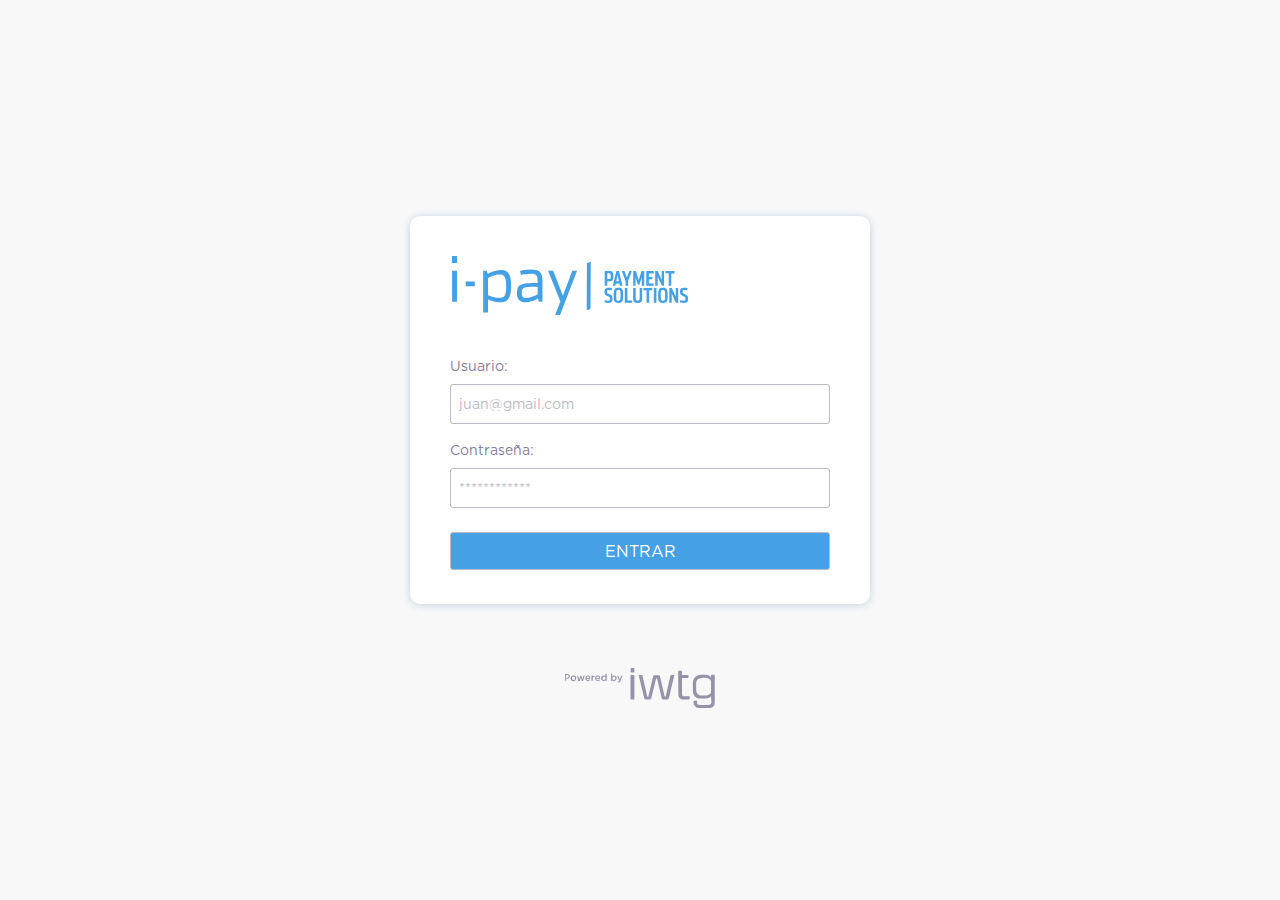
<file: ipay/index.html>
<!DOCTYPE html>
<html lang="es">
<head>
	<link href="imgs/favicon.png" rel="shortcut icon" type="image/x-icon" />
	<title>i-pay | Payment Solutions</title>
	<meta http-equiv="Content-Type" content="text/html, charset=utf-8">
	<meta name="viewport" content="width=device-width, initial-scale=1.0, maximum-scale=1.0, user-scalable=no" />
	<meta content="i-pay | Payment Solutions" name="title">
	<meta content="i-pay | Payment Solutions" name="description">
	<meta name="Generator" content="Coda 2.6.6">
	<meta name="Language" content="es">
	<meta name="Distribution" content="Global">
	<meta name="Robots" content="All">
	<link href="css/style.css" rel="stylesheet" type="text/css" />
	<link href="css/jquery-ui.css" rel="stylesheet" type="text/css" />
	<link href="css/select2.css" rel="stylesheet" type="text/css" />
</head>

<body class="page-index">
	
<div class="master-wrapper">

	<!-- main -->
	<main>
		<img src="imgs/logo.svg" width="240px" height="60px" class="logo">
		<form action="#" method="post">
			<ul class="long">
				<li>
					<label>Usuario:</label>
					<input type="text" name="login-user" id="login-user" placeholder="juan@gmail.com">
				</li>
				<li>
					<label>Contraseña:</label>
					<input type="password" name="login-password" id="login-password" placeholder="************">
				</li>
			</ul>
			<input type="button" value="ENTRAR" class="btn blue right" id="login">
		</form>
		<a href="http://www.iwtg.com"><img src="imgs/iwtg_powered.svg" height="40px" width="154px" class="iwtg-powered"></a>
	</main>
	<form action="servicios/monitor-transacciones.html" method="post" id="tokenForm">
	</form>
	
</div>

</body>

<script src="js/jquery-1.9.1.min.js" type="text/javascript"></script>
<script src="js/jquery-ui.min.js" type="text/javascript"></script>
<script src="js/select2.full.min.js" type="text/javascript"></script>
<script src="js/main.js" type="text/javascript"></script>
<script src="js/login.js" type="text/javascript"></script>
<script src="js/notify.min.js" type="text/javascript"></script>

</html>
</file>
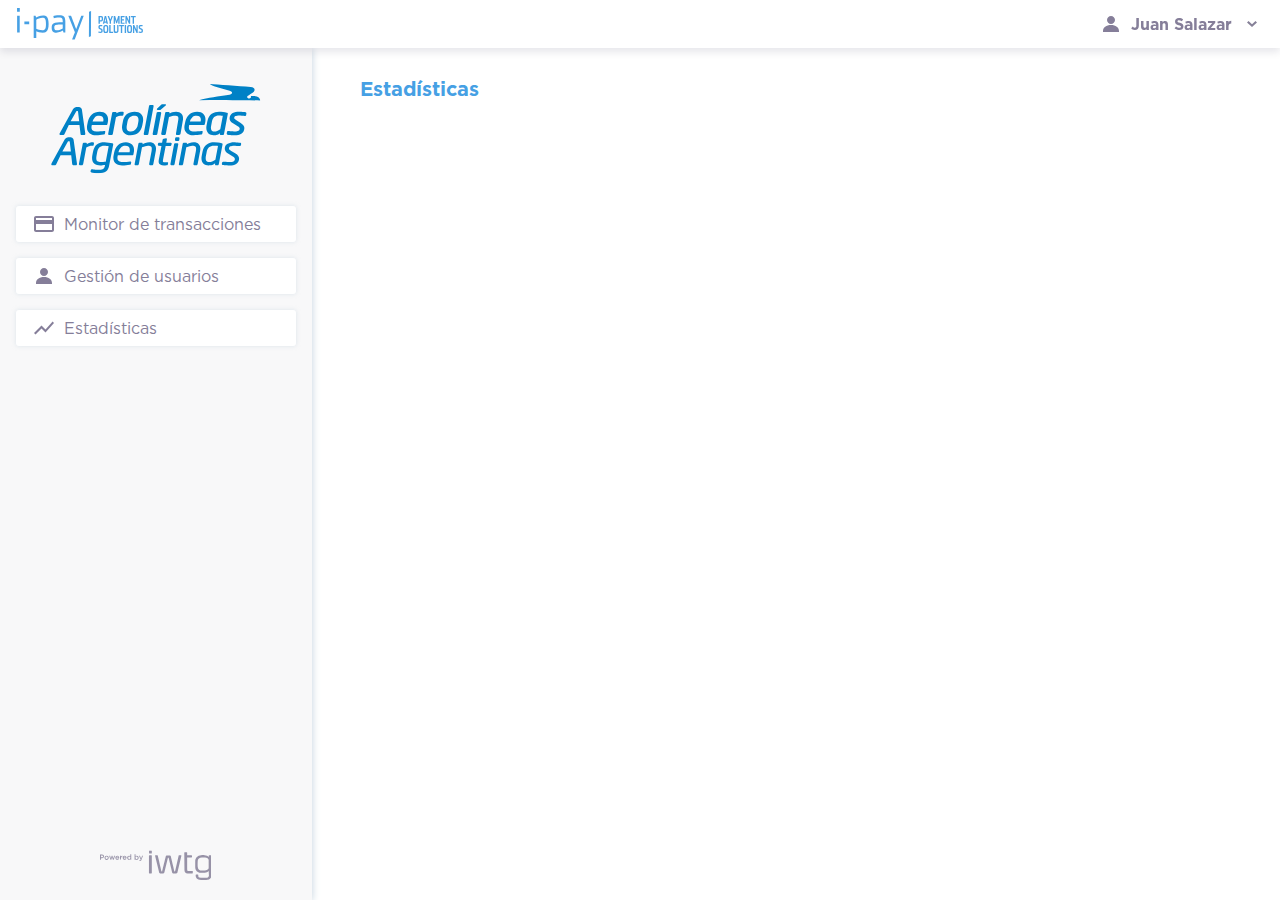
<file: ipay/servicios/estadisticas.html>
<!DOCTYPE html>
<html lang="es">
<head>
	<link href="../imgs/favicon.png" rel="shortcut icon" type="image/x-icon" />
	<title>i-pay | Payment Solutions</title>
	<meta http-equiv="Content-Type" content="text/html, charset=utf-8">
	<meta name="viewport" content="width=device-width, initial-scale=1.0, maximum-scale=1.0, user-scalable=no" />
	<meta content="i-pay | Payment Solutions" name="title">
	<meta content="i-pay | Payment Solutions" name="description">
	<meta name="Generator" content="Coda 2.6.6">
	<meta name="Language" content="es">
	<meta name="Distribution" content="Global">
	<meta name="Robots" content="All">
	<link href="../css/style.css" rel="stylesheet" type="text/css" />
	<link href="../css/jquery-ui.css" rel="stylesheet" type="text/css" />
	<link href="../css/select2.css" rel="stylesheet" type="text/css" />
</head>

<body class="page-graphs">
	
<!-- modals -->
	<div class="overlay"></div>
	<!-- user-password -->
	<div class="modal" id="user-password">
		<div class="btn-close icon close small"></div>
		<div class="content">
			<header>
				<h3 class="fs-s fw-bold">Cambio de contraseña</h3>
			</header>
			<form method="post">
				<ul class="long">
					<li>
						<label>Contraseña actual</label>
						<input type="password" name="password-old" id="password-old" placeholder="************">
					</li>
					<li>
						<label>Nueva contraseña</label>
						<input type="password" name="password-new" id="password-new" placeholder="************">
					</li>
					<li>
						<label>Repetir nueva contraseña</label>
						<input type="password" name="repassword-new" id="repassword-new" placeholder="************">
					</li>
				</ul>
				<footer>				
					<input type="submit" class="btn blue right" value="ACEPTAR">
					<a class="btn-close right btn ghost blue">CANCELAR</a>
				</footer>			
			</form>
		</div>
	</div>
	
<div class="master-wrapper">
	<div class="notification-master">
		<span class="icon status ok"></span>
		<span class="icon close white small"></span>	
		<p>Su contraseña ha sido cambiada con éxito</p>
	</div>
	
	<!-- header.master -->
	<header class="master">
		<img src="../imgs/logo.svg" width="128px" height="32px" class="logo left">
		<div class="user right">
			<div class="icon-wrapper">
				<span class="icon user"></span>
				<p class="fw-bold">Juan Salazar</p>
				<span class="icon bullet-down"></span>
			</div>
			<ul class="dropdown">
				<li class="icon-wrapper btn-modal" data-modal="user-password"><span class="icon edit"></span>Cambiar contraseña</li>
				<li class="icon-wrapper"><a href="../index.html"><span class="icon logout"></span>Cerrar sesión</a></li>
			</ul>
		</div>
	</header>
	
	<!-- nav.master -->
	<nav class="master">
		<img src="../imgs/aa_logo.svg" width="212px" height="90px" class="aa-logo">
		<ul>
			<li><a href="monitor-transacciones.html" class="icon-wrapper"><span class="icon c-card"></span>Monitor de transacciones</a></li>
			<li><a href="usuarios.html" class="icon-wrapper"><span class="icon user"></span>Gestión de usuarios</a></li>
			<li><a href="estadisticas.html" class="icon-wrapper"><span class="icon graph"></span>Estadísticas</a></li>
		</ul>
		<a href="http://www.iwtg.com"><img src="../imgs/iwtg_powered.svg" height="30px" width="112px" class="iwtg-powered"></a>
	</nav>

	<!-- main -->
	<main>
		<h1 class="fw-bold fs-l blue">Estadísticas</h1>
		<section>
		<iframe scrolling="no" src="http://64.38.7.218:8080/monitorLiveStats" width="1200" height="1000" frameborder="no"></iframe>
		</section>
	</main>
	
	 
</div>

</body>

<script src="../js/jquery-1.9.1.min.js" type="text/javascript"></script>
<script src="../js/jquery-ui.min.js" type="text/javascript"></script>
<script src="../js/select2.full.min.js" type="text/javascript"></script>
<script src="../js/main.js" type="text/javascript"></script>

</html>
</file>
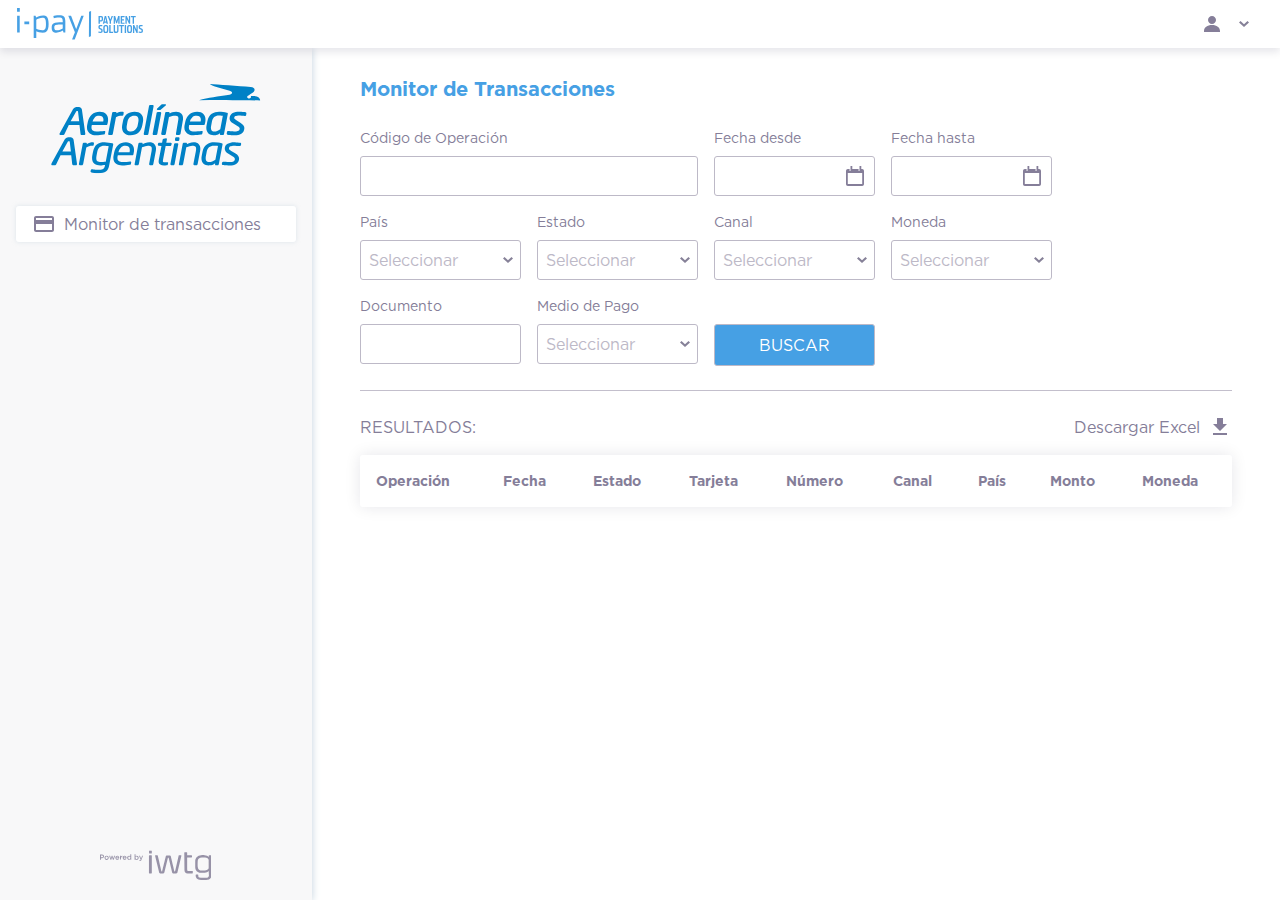
<file: ipay/servicios/monitor-transacciones.html>
<!DOCTYPE html>
<html lang="es">
<head>
	<link href="../imgs/favicon.png" rel="shortcut icon" type="image/x-icon" />
	<title>i-pay | Payment Solutions </title>
	<meta http-equiv="Content-Type" content="text/html, charset=utf-8">
	<meta name="viewport" content="width=device-width, initial-scale=1.0, maximum-scale=1.0, user-scalable=no" />
	<meta content="i-pay | Payment Solutions" name="title">
	<meta content="i-pay | Payment Solutions" name="description">
	<meta name="Generator" content="Coda 2.6.6">
	<meta name="Language" content="es">
	<meta name="Distribution" content="Global">
	<meta name="Robots" content="All">
	<link href="../css/style.css" rel="stylesheet" type="text/css" />
	<link href="../css/jquery-ui.css" rel="stylesheet" type="text/css" />
	<link href="../css/select2.css" rel="stylesheet" type="text/css" />
</head>

<body class="page-transactions">
	
<!-- modals -->
	<div class="overlay"></div>
	<!-- user-password -->
	<div class="modal" id="user-password">
		<div class="btn-close icon close small"></div>
		<div class="content">
			<header>
				<h3 class="fs-s fw-bold">Cambio de contraseña</h3>
			</header>
			<form method="post" action="#">
				<ul class="long">
					<li>
						<label>Contraseña actual</label>
						<input type="password" name="password-old" id="password-old" placeholder="************">
					</li>
					<li>
						<label>Nueva contraseña</label>
						<input type="password" name="password-new" id="password-new" placeholder="************">
					</li>
					<li>
						<label>Repetir nueva contraseña</label>
						<input type="password" name="repassword-new" id="repassword-new" placeholder="************">
					</li>
				</ul>
				<footer>				
					<a class="btn blue right" id="change-password">ACEPTAR</a>
					<a class="btn-close right btn ghost blue">CANCELAR</a>
				</footer>					
			</form>
		</div>
	</div>
	
	<!-- transfer-info -->
	<div class="modal big" id="transfer-info">
		<div class="btn-close icon close small"></div>
		<div class="content">
			<header>
				<h3 class="fs-s">CÓDIGO DE OPERACIÓN: <span class="fw-bold codigo transaction"></span></h3>
			</header>
			<div class="table fs-xs">
				<ul class="audit panel">

				</ul>
			</div>
		</div>
	</div>
	
<div class="master-wrapper">

	<!-- header.master -->
	<header class="master">
		<img src="../imgs/logo.svg" width="128px" height="32px" class="logo left">
		<div class="user right">
			<div class="icon-wrapper">
				<span class="icon user"></span>
				<p class="fw-bold" id="user-info"></p>
				<span class="icon bullet-down"></span>
			</div>
			<ul class="dropdown">
				<li class="icon-wrapper btn-modal" data-modal="user-password"><span class="icon edit"></span>Cambiar contraseña</li>
				<li class="icon-wrapper"><a href="../index.html"><span class="icon logout"></span>Cerrar sesión</a></li>
			</ul>
		</div>
	</header>
	
	<!-- nav.master -->
	<nav class="master">
		<img src="../imgs/aa_logo.svg" width="212px" height="90px" class="aa-logo">
		<ul id="main-menu">
			<li><a href="monitor-transacciones.html" class="icon-wrapper"><span class="icon c-card"></span>Monitor de transacciones</a></li>	
		</ul>
		<a href="http://www.iwtg.com"><img src="../imgs/iwtg_powered.svg" height="30px" width="112px" class="iwtg-powered"></a>
	</nav>

	<!-- main -->
	<main>
		<h1 class="fw-bold fs-l blue">Monitor de Transacciones</h1>
		<section>
			<form method="post">
				<ul>
					<li>
						<label>Código de Operación</label>
						<input type="text" name="code-op" id="code-op" >
					</li>
					<li class="dual">
						<ul>
							<li class="datepicker">
								<label>Fecha desde</label>
								<input type="text" name="date-from" id="date-from">
								<span class="icon calendar"></span>
							</li>
							<li class="datepicker">
								<label>Fecha hasta</label>
								<input type="text" name="date-to" id="date-to">
								<span class="icon calendar"></span>
							</li>
						</ul>
					</li>
					<li class="dual">
						<ul>
							<li>
								<label>País</label>
								<select name="country" id="country" data-placeholder="Seleccionar">
									<!-- js load -->
									<option value="">Seleccionar</option>
								</select>
							</li>
							<li>
								<label>Estado</label>
								<select name="state" id="state" data-placeholder="Seleccionar">
									<!-- js load -->
									<option value="">Seleccionar</option>
									<option value="Autorizado">Autorizado</option>
									<option value="Denegado">Denegado</option>
									<option value="Cancelado">Cancelado</option>
									<option value="Devuelto">Devuelto</option>

								</select>
							</li>
						</ul>
					</li>
					<li class="dual">
						<ul>
							<li>
								<label>Canal</label>
								<select name="channel" id="channel" data-placeholder="Seleccionar">
									<!-- js load -->
									<option value="">Seleccionar</option>
								</select>
							</li>
							<li>
								<label>Moneda</label>
								<select name="currency" id="currency" data-placeholder="Seleccionar">
									<!-- js load -->
									<option value="">Seleccionar</option>
									<option value="840">Dolares</option>
									<option value="000">Euros</option>
									<option value="001">Peso Argentino</option>
								</select>
							</li>
						</ul>
					</li>
					<li class="dual">
						<ul>
							<li>
								<label>Documento</label>
								<input type="text" name="document" id="document">
							</li>
							<li>
								<label>Medio de Pago</label>
								<select name="medioPago" id="medioPago" data-placeholder="Seleccionar">
									<!-- js load -->
									<option value="">Seleccionar</option>
								</select>
							</li>
						</ul>
					</li>
					<li class="dual">
						<ul>
							<li>
								<input type="button" id="search" class="btn blue" value="BUSCAR">
							</li>
						</ul>
					</li>
				</ul>
			</form>
		</section>
		<section>
			<header class="slave">
				<h2 class="left">RESULTADOS: <span class="fw-bold trans"></span></h2>
				<a href="http://local-monitor-arsa.iwtg.com/consulta.xls"class="right btn text">Descargar Excel<span class="icon download right"></a>
			</header>
			<div class="table fs-s">
				<ul>
					<li class="header fw-bold">
						<h4>Operación</h4>
						<h4>Fecha</h4>
						<h4>Estado</h4>
						<h4>Tarjeta</h4>
						<h4>Número</h4>
						<h4>Canal</h4>
						<h4>País</h4>
						<h4>Monto</h4>
						<h4>Moneda</h4>
					</li>
				</ul>
			</div>
		</section>
	</main>
	
</div>

</body>

<script src="../js/jquery-1.9.1.min.js" type="text/javascript"></script>
<script src="../js/jquery-ui.min.js" type="text/javascript"></script>
<script src="../js/select2.full.min.js" type="text/javascript"></script>
<script src="../js/main.js" type="text/javascript"></script>
<script src="../js/users-functions.js" type="text/javascript"></script>
<script src="../js/notify.min.js" type="text/javascript"></script>
<script src="../js/system-functions.js" type="text/javascript"></script>
<script src="../js/search.js" type="text/javascript"></script>
<script src="../js/monitor-load.js" type="text/javascript"></script>
</html>
</file>
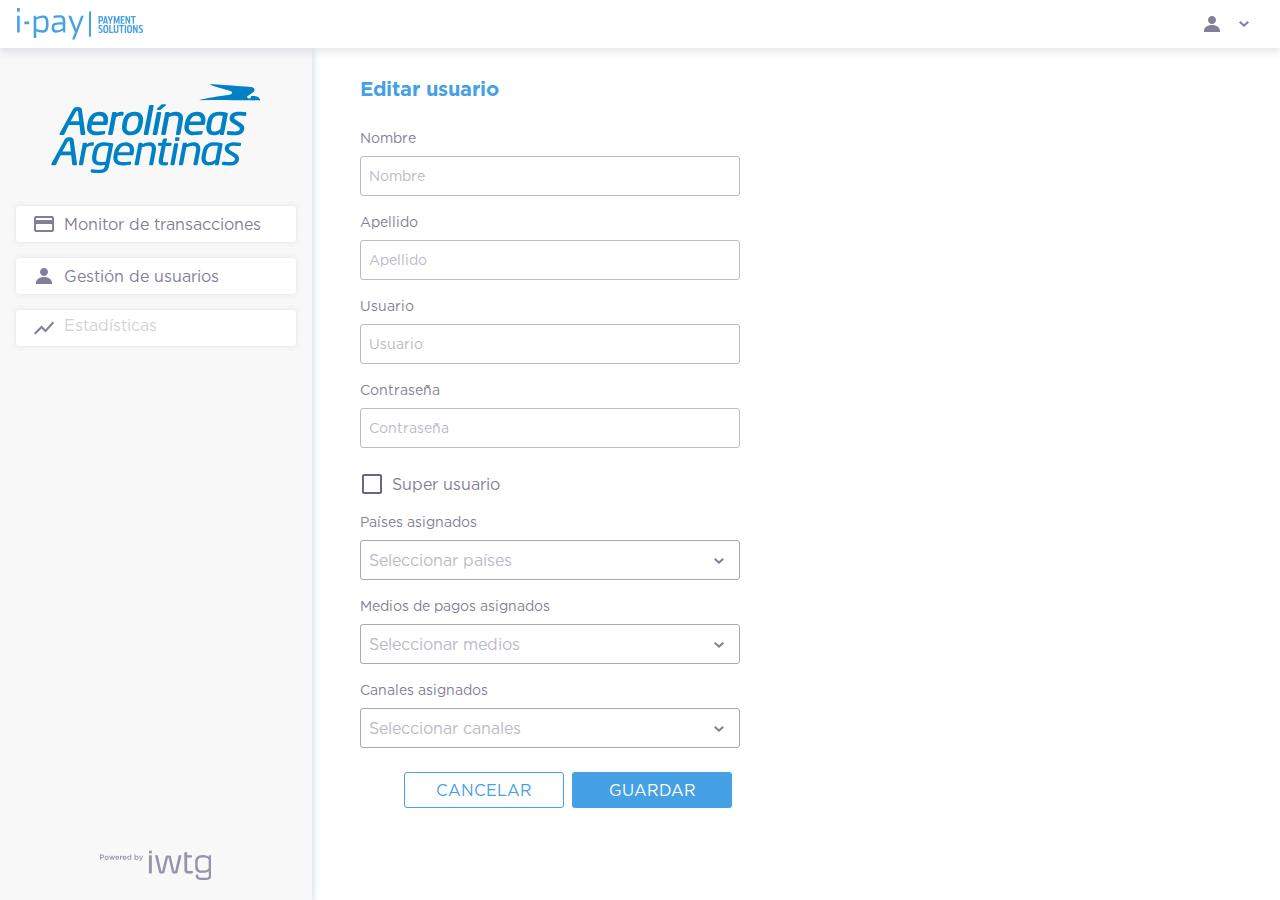
<file: ipay/servicios/usuarios-editar.html>
<!DOCTYPE html>
<html lang="es">
<head>
	<link href="../imgs/favicon.png" rel="shortcut icon" type="image/x-icon" />
	<title>i-pay | Payment Solutions</title>
	<meta http-equiv="Content-Type" content="text/html, charset=utf-8">
	<meta name="viewport" content="width=device-width, initial-scale=1.0, maximum-scale=1.0, user-scalable=no" />
	<meta content="i-pay | Payment Solutions" name="title">
	<meta content="i-pay | Payment Solutions" name="description">
	<meta name="Generator" content="Coda 2.6.6">
	<meta name="Language" content="es">
	<meta name="Distribution" content="Global">
	<meta name="Robots" content="All">
	<link href="../css/style.css" rel="stylesheet" type="text/css" />
	<link href="../css/jquery-ui.css" rel="stylesheet" type="text/css" />
	<link href="../css/select2.css" rel="stylesheet" type="text/css" />
</head>

<body class="page-user edit">
	
<!-- modals -->
	<div class="overlay"></div>
	<!-- user-password -->
	<div class="modal" id="user-password">
		<div class="btn-close icon close small"></div>
		<div class="content">
			<header>
				<h3 class="fs-s fw-bold">Cambio de contraseña</h3>
			</header>
			<form method="post">
				<ul class="long">
					<li>
						<label>Contraseña actual</label>
						<input type="password" name="password-old" id="password-old" placeholder="************">
					</li>
					<li>
						<label>Nueva contraseña</label>
						<input type="password" name="password-new" id="password-new" placeholder="************">
					</li>
					<li>
						<label>Repetir nueva contraseña</label>
						<input type="password" name="repassword-new" id="repassword-new" placeholder="************">
					</li>
				</ul>
				<footer>				
					<a class="btn blue right" id="change-password">ACEPTAR</a>
					<a class="btn-close right btn ghost blue">CANCELAR</a>
				</footer>		
			</form>
		</div>
	</div>
	
	<!-- changes-discard -->
	<div class="modal" id="changes-discard">
		<div class="btn-close icon close small"></div>
		<div class="content">
			<header>
				<h3 class="fs-s fw-bold">Descartar cambios</h3>
			</header>
			<p>Está a punto de abandonar esta página, ¿desea descartar los cambios efectuados?</p>
			<footer>			
				<a href="usuarios.html" class="btn blue right">DESCARTAR</a>
				<a class="btn-close right btn ghost blue">VOLVER</a>
			</footer>
		</div>
	</div>
	
<div class="master-wrapper">
	<!-- header.master -->
	<header class="master">
		<img src="../imgs/logo.svg" width="128px" height="32px" class="logo left">
		<div class="user right">
			<div class="icon-wrapper">
				<span class="icon user"></span>
				<p class="fw-bold" id="user-info"></p>
				<span class="icon bullet-down"></span>
			</div>
			<ul class="dropdown">
				<li class="icon-wrapper btn-modal" data-modal="user-password"><span class="icon edit"></span>Cambiar contraseña</li>
				<li class="icon-wrapper"><a href="../index.html"><span class="icon logout"></span>Cerrar sesión</a></li>
			</ul>
		</div>
	</header>
	
	<!-- nav.master -->
	<nav class="master">
		<img src="../imgs/aa_logo.svg" width="212px" height="90px" class="aa-logo">
		<ul>
			<li><a href="monitor-transacciones.html" class="icon-wrapper"><span class="icon c-card"></span>Monitor de transacciones</a></li>
			<li><a href="usuarios.html" class="icon-wrapper"><span class="icon user"></span>Gestión de usuarios</a></li>
			<li><a href="#" data-toggle="tooltip" title="No disponible, contacte a IWTG"><span class="icon graph"></span><span style="color:#D5D1D1">Estadísticas</span></a></li>
		</ul>
		<a href="http://www.iwtg.com"><img src="../imgs/iwtg_powered.svg" height="30px" width="112px" class="iwtg-powered"></a>
	</nav>

	<!-- main -->
	<main>
		<h1 class="fw-bold fs-l blue">Editar usuario</h1>
		<section>
			<form id="user-form">
				<input type="hidden" value="ok" id="edit-user-page">
				<ul class="long">
					<li>
						<label>Nombre</label>
						<input type="text" name="user-name" id="user-name" placeholder="Nombre">
					</li>
					<li>
						<label>Apellido</label>
						<input type="text" name="user-lastname" id="user-lastname" placeholder="Apellido">
					</li>
					<li>
						<label>Usuario</label>
						<input type="text" name="user-username" id="user-username" placeholder="Usuario">
					</li>
					<li>
						<label>Contraseña</label>
						<input type="password" name="user-password-e" id="user-password-e" placeholder="Contraseña">
					</li>
					<li class="checkbox-wrapper">
						<input type="checkbox" name="user-super" id="user-super">
						<label for="user-super"></label>
						<p>Super usuario</p>
					</li>
					<li id="user-countries-li">
						<label>Países asignados</label>
						<select name="user-countries" id="user-countries" data-placeholder="Seleccionar países" multiple="multiple">
							<!-- js load -->
							<option value="">Seleccionar</option>
						</select>
					</li>
					<li id="user-payments-li">
						<label>Medios de pagos asignados</label>
						<select name="user-payments" id="user-payments" data-placeholder="Seleccionar medios" multiple="multiple">
							<!-- js load -->
							<option value="">Seleccionar</option>
						</select>
					</li>
					<li id="user-channels-li">
						<label>Canales asignados</label>
						<select name="user-channels" id="user-channels" data-placeholder="Seleccionar canales" multiple="multiple">
							<!-- js load -->
							<option value="">Seleccionar</option>
						</select>
					</li>					
					<li>						
						<a class="btn blue right cancel" id="edit-user-form">GUARDAR</a>
						<a class="btn ghost blue right cancel btn-modal" data-modal="changes-discard">CANCELAR</a>
					</li>
				</ul>
			</form>
		</section>
	</main>
	
</div>

</body>

<script src="../js/jquery-1.9.1.min.js" type="text/javascript"></script>
<script src="../js/jquery-ui.min.js" type="text/javascript"></script>
<script src="../js/select2.full.min.js" type="text/javascript"></script>
<script src="../js/main.js" type="text/javascript"></script>
<script src="../js/users-functions.js" type="text/javascript"></script>
<script src="../js/notify.min.js" type="text/javascript"></script>
<script src="../js/edit-user-load.js" type="text/javascript"></script>
<script src="../js/system-functions.js" type="text/javascript"></script>

</html>
</file>
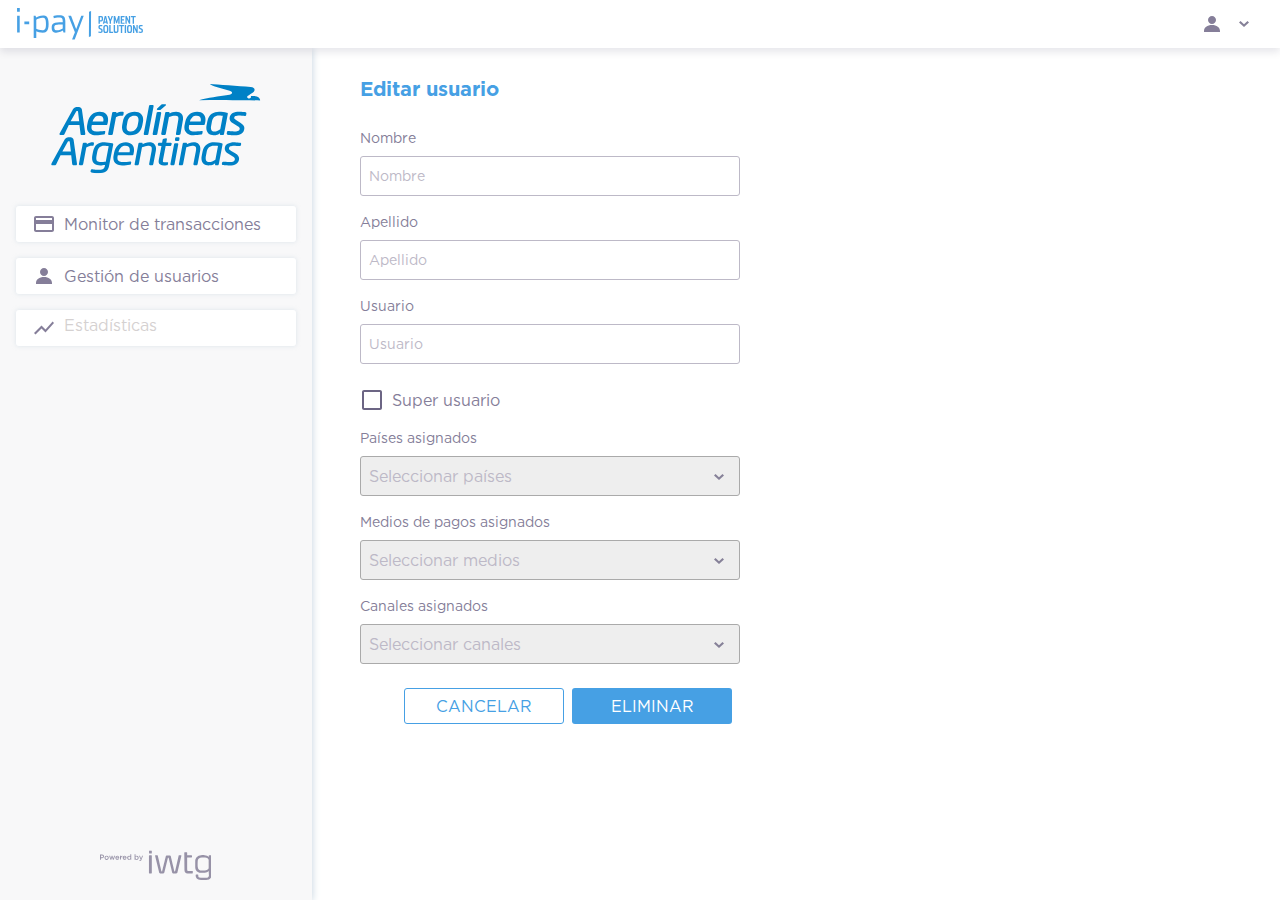
<file: ipay/servicios/usuarios-eliminar.html>
<!DOCTYPE html>
<html lang="es">
<head>
	<link href="../imgs/favicon.png" rel="shortcut icon" type="image/x-icon" />
	<title>i-pay | Payment Solutions</title>
	<meta http-equiv="Content-Type" content="text/html, charset=utf-8">
	<meta name="viewport" content="width=device-width, initial-scale=1.0, maximum-scale=1.0, user-scalable=no" />
	<meta content="i-pay | Payment Solutions" name="title">
	<meta content="i-pay | Payment Solutions" name="description">
	<meta name="Generator" content="Coda 2.6.6">
	<meta name="Language" content="es">
	<meta name="Distribution" content="Global">
	<meta name="Robots" content="All">
	<link href="../css/style.css" rel="stylesheet" type="text/css" />
	<link href="../css/jquery-ui.css" rel="stylesheet" type="text/css" />
	<link href="../css/select2.css" rel="stylesheet" type="text/css" />
</head>

<body class="page-user edit">
	
<!-- modals -->
	<div class="overlay"></div>
	<!-- user-password -->
	<div class="modal" id="user-password">
		<div class="btn-close icon close small"></div>
		<div class="content">
			<header>
				<h3 class="fs-s fw-bold">Cambio de contraseña</h3>
			</header>
			<form method="post">
				<ul class="long">
					<li>
						<label>Contraseña actual</label>
						<input type="password" name="password-old" id="password-old" placeholder="************">
					</li>
					<li>
						<label>Nueva contraseña</label>
						<input type="password" name="password-new" id="password-new" placeholder="************">
					</li>
					<li>
						<label>Repetir nueva contraseña</label>
						<input type="password" name="repassword-new" id="repassword-new" placeholder="************">
					</li>
				</ul>
				<footer>				
					<a class="btn blue right" id="change-password">ACEPTAR</a>
					<a class="btn-close right btn ghost blue">CANCELAR</a>
				</footer>		
			</form>
		</div>
	</div>
	
	<!-- changes-discard -->
	<div class="modal" id="changes-discard">
		<div class="btn-close icon close small"></div>
		<div class="content">
			<header>
				<h3 class="fs-s fw-bold">Descartar cambios</h3>
			</header>
			<p>Está a punto de abandonar esta página, ¿desea descartar los cambios efectuados?</p>
			<footer>			
				<a href="usuarios.html" class="btn blue right">DESCARTAR</a>
				<a class="btn-close right btn ghost blue">VOLVER</a>
			</footer>
		</div>
	</div>
	
<div class="master-wrapper">
	<!-- header.master -->
	<header class="master">
		<img src="../imgs/logo.svg" width="128px" height="32px" class="logo left">
		<div class="user right">
			<div class="icon-wrapper">
				<span class="icon user"></span>
				<p class="fw-bold" id="user-info"></p>
				<span class="icon bullet-down"></span>
			</div>
			<ul class="dropdown">
				<li class="icon-wrapper btn-modal" data-modal="user-password"><span class="icon edit"></span>Cambiar contraseña</li>
				<li class="icon-wrapper"><a href="../index.html"><span class="icon logout"></span>Cerrar sesión</a></li>
			</ul>
		</div>
	</header>
	
	<!-- nav.master -->
	<nav class="master">
		<img src="../imgs/aa_logo.svg" width="212px" height="90px" class="aa-logo">
		<ul>
			<li><a href="monitor-transacciones.html" class="icon-wrapper"><span class="icon c-card"></span>Monitor de transacciones</a></li>
			<li><a href="usuarios.html" class="icon-wrapper"><span class="icon user"></span>Gestión de usuarios</a></li>
			<li><a href="#" data-toggle="tooltip" title="No disponible, contacte a IWTG"><span class="icon graph"></span><span style="color:#D5D1D1">Estadísticas</span></a></li>
		</ul>
		<a href="http://www.iwtg.com"><img src="../imgs/iwtg_powered.svg" height="30px" width="112px" class="iwtg-powered"></a>
	</nav>

	<!-- main -->
	<main>
		<h1 class="fw-bold fs-l blue">Editar usuario</h1>
		<section>
			<form id="user-form">
				<ul class="long">
					<li>
						<label>Nombre</label>
						<input type="text" readonly="readonly" name="user-name" id="user-name" placeholder="Nombre">
					</li>
					<li>
						<label>Apellido</label>
						<input type="text" readonly="readonly" name="user-lastname" id="user-lastname" placeholder="Apellido">
					</li>
					<li>
						<label>Usuario</label>
						<input type="text" readonly="readonly" name="user-username" id="user-username" placeholder="Usuario">
					</li>
					<li class="checkbox-wrapper">
						<input type="checkbox" disabled="true" name="user-super" id="user-super">
						<label for="user-super"></label>
						<p>Super usuario</p>
					</li>
					<li id="user-countries-li">
						<label>Países asignados</label>
						<select disabled="true" name="user-countries" id="user-countries" data-placeholder="Seleccionar países" multiple="multiple">
							<!-- js load -->
							<option value="">Seleccionar</option>
						</select>
					</li>
					<li id="user-payments-li">
						<label>Medios de pagos asignados</label>
						<select disabled="true" name="user-payments" id="user-payments" data-placeholder="Seleccionar medios" multiple="multiple">
							<!-- js load -->
							<option value="">Seleccionar</option>
						</select>
					</li>
					<li id="user-channels-li">
						<label>Canales asignados</label>
						<select disabled="true" name="user-channels" id="user-channels" data-placeholder="Seleccionar canales" multiple="multiple">
							<!-- js load -->
							<option value="">Seleccionar</option>
						</select>
					</li>					
					<li>						
						<a class="btn blue right cancel" id="remove-user-form">ELIMINAR</a>
						<a class="btn ghost blue right cancel btn-modal" data-modal="changes-discard">CANCELAR</a>
					</li>
				</ul>
			</form>
		</section>
	</main>
	
</div>

</body>

<script src="../js/jquery-1.9.1.min.js" type="text/javascript"></script>
<script src="../js/jquery-ui.min.js" type="text/javascript"></script>
<script src="../js/select2.full.min.js" type="text/javascript"></script>
<script src="../js/main.js" type="text/javascript"></script>
<script src="../js/users-functions.js" type="text/javascript"></script>
<script src="../js/notify.min.js" type="text/javascript"></script>
<script src="../js/edit-user-load.js" type="text/javascript"></script>
<script src="../js/system-functions.js" type="text/javascript"></script>

</html>
</file>
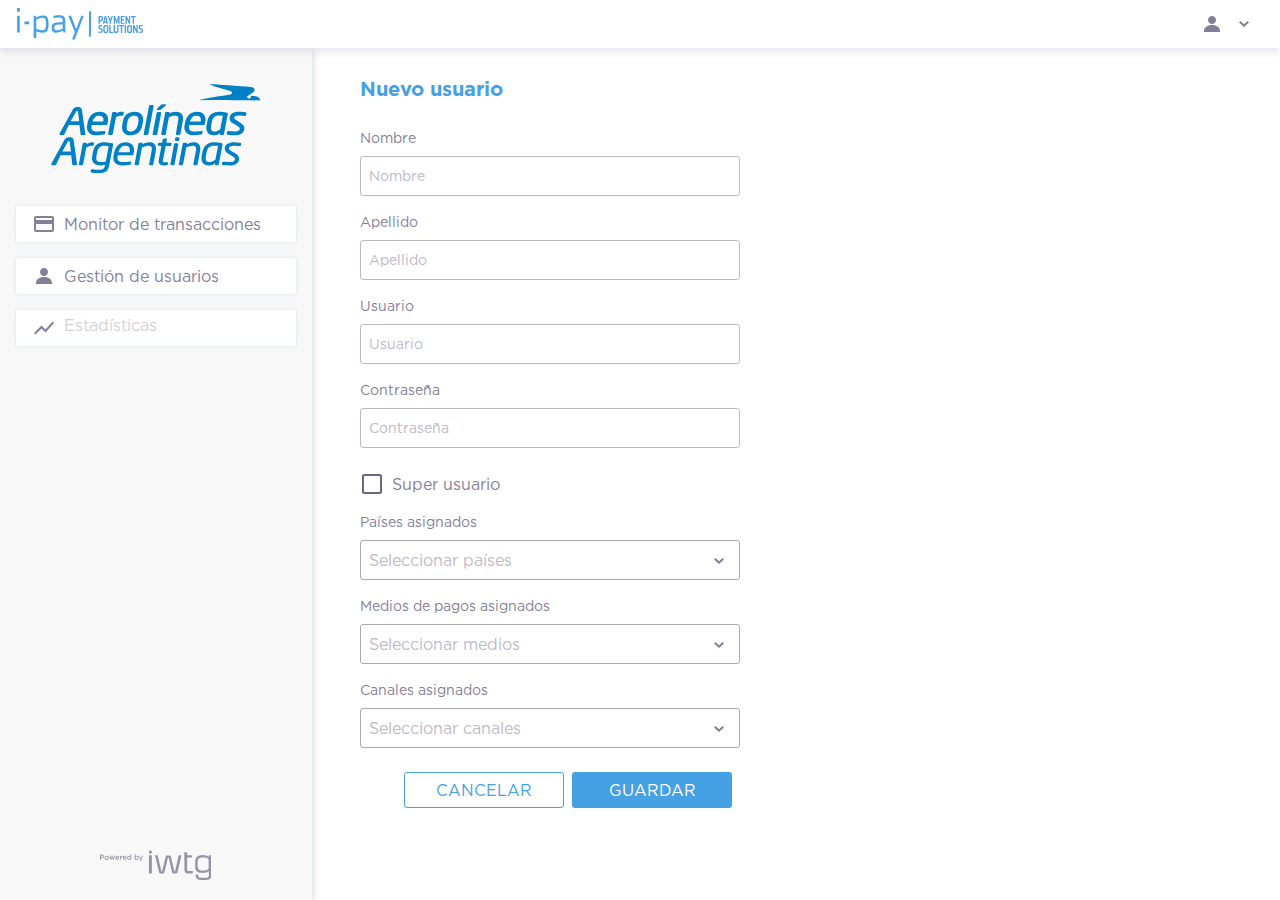
<file: ipay/servicios/usuarios-nuevo.html>
<!DOCTYPE html>
<html lang="es">
<head>
	<link href="../imgs/favicon.png" rel="shortcut icon" type="image/x-icon" />
	<title>i-pay | Payment Solutions</title>
	<meta http-equiv="Content-Type" content="text/html, charset=utf-8">
	<meta name="viewport" content="width=device-width, initial-scale=1.0, maximum-scale=1.0, user-scalable=no" />
	<meta content="i-pay | Payment Solutions" name="title">
	<meta content="i-pay | Payment Solutions" name="description">
	<meta name="Generator" content="Coda 2.6.6">
	<meta name="Language" content="es">
	<meta name="Distribution" content="Global">
	<meta name="Robots" content="All">
	<link href="../css/style.css" rel="stylesheet" type="text/css" />
	<link href="../css/jquery-ui.css" rel="stylesheet" type="text/css" />
	<link href="../css/select2.css" rel="stylesheet" type="text/css" />
</head>

<body class="page-user new">
	
<!-- modals -->
	<div class="overlay"></div>
	<!-- user-password -->
	<div class="modal" id="user-password">
		<div class="btn-close icon close small"></div>
		<div class="content">
			<header>
				<h3 class="fs-s fw-bold">Cambio de contraseña</h3>
			</header>
			<form method="post">
				<ul class="long">
					<li>
						<label>Contraseña actual</label>
						<input type="password" name="password-old" id="password-old" placeholder="************">
					</li>
					<li>
						<label>Nueva contraseña</label>
						<input type="password" name="password-new" id="password-new" placeholder="************">
					</li>
					<li>
						<label>Repetir nueva contraseña</label>
						<input type="password" name="repassword-new" id="repassword-new" placeholder="************">
					</li>
				</ul>
				<footer>				
					<a class="btn blue right" id="change-password">ACEPTAR</a>
					<a class="btn-close right btn ghost blue">CANCELAR</a>
				</footer>		
			</form>
		</div>
	</div>
	
	<!-- changes-discard -->
	<div class="modal" id="changes-discard">
		<div class="btn-close icon close small"></div>
		<div class="content">
			<header>
				<h3 class="fs-s fw-bold">Descartar cambios</h3>
			</header>
			<p>Está a punto de abandonar esta página, ¿desea descartar los cambios efectuados?</p>
			<footer>			
				<a href="usuarios.html" class="btn blue right">DESCARTAR</a>
				<a class="btn-close right btn ghost blue">VOLVER</a>
			</footer>
		</div>
	</div>
	
<div class="master-wrapper">
	<!-- header.master -->
	<header class="master">
		<img src="../imgs/logo.svg" width="128px" height="32px" class="logo left">
		<div class="user right">
			<div class="icon-wrapper">
				<span class="icon user"></span>
				<p class="fw-bold" id="user-info"></p>
				<span class="icon bullet-down"></span>
			</div>
			<ul class="dropdown">
				<li class="icon-wrapper btn-modal" data-modal="user-password"><span class="icon edit"></span>Cambiar contraseña</li>
				<li class="icon-wrapper"><a href="../index.html"><span class="icon logout"></span>Cerrar sesión</a></li>
			</ul>
		</div>
	</header>
	
	<!-- nav.master -->
	<nav class="master">
		<img src="../imgs/aa_logo.svg" width="212px" height="90px" class="aa-logo">
		<ul>
			<li><a href="monitor-transacciones.html" class="icon-wrapper"><span class="icon c-card"></span>Monitor de transacciones</a></li>
			<li><a href="usuarios.html" class="icon-wrapper"><span class="icon user"></span>Gestión de usuarios</a></li>
			<li><a href="#" data-toggle="tooltip" title="No disponible, contacte a IWTG"><span class="icon graph"></span><span style="color:#D5D1D1">Estadísticas</span></a></li>
		</ul>
		<a href="http://www.iwtg.com"><img src="../imgs/iwtg_powered.svg" height="30px" width="112px" class="iwtg-powered"></a>
	</nav>

	<!-- main -->
	<main>
		<h1 class="fw-bold fs-l blue">Nuevo usuario</h1>
		<section>
			<form >
				<ul class="long">
					<li>
						<label>Nombre</label>
						<input type="text" name="user-name" id="user-name" placeholder="Nombre">
					</li>
					<li>
						<label>Apellido</label>
						<input type="text" name="user-lastname" id="user-lastname" placeholder="Apellido">
					</li>
					<li>
						<label>Usuario</label>
						<input type="text" name="user-username" id="user-username" placeholder="Usuario">
					</li>
					<li>
						<label>Contraseña</label>
						<input type="password" name="user-password-e" id="user-password-e" placeholder="Contraseña">
					</li>
					<li class="checkbox-wrapper">
						<input type="checkbox" name="user-super" id="user-super">
						<label for="user-super"></label>
						<p>Super usuario</p>
					</li>
					<li id="user-countries-li">
						<label>Países asignados</label>
						<select name="user-countries" id="user-countries" data-placeholder="Seleccionar países" multiple="multiple">
							<!-- js load -->
							<option value="">Seleccionar</option>
						</select>
					</li>
					<li id="user-payments-li">
						<label>Medios de pagos asignados</label>
						<select name="user-payments" id="user-payments" data-placeholder="Seleccionar medios" multiple="multiple">
							<!-- js load -->
							<option value="">Seleccionar</option>
						</select>
					</li>
					<li id="user-channels-li">
						<label>Canales asignados</label>
						<select name="user-channels" id="user-channels" data-placeholder="Seleccionar canales" multiple="multiple">
							<!-- js load -->
							<option value="">Seleccionar</option>
						</select>
					</li>
					<li>						
						<a class="btn blue right cancel" id="new-user-form">GUARDAR</a>
						<a class="btn ghost blue right cancel btn-modal" data-modal="changes-discard">CANCELAR</a>
					</li>
				</ul>
			</form>
		</section>
	</main>
	
</div>

</body>

<script src="../js/jquery-1.9.1.min.js" type="text/javascript"></script>
<script src="../js/jquery-ui.min.js" type="text/javascript"></script>
<script src="../js/select2.full.min.js" type="text/javascript"></script>
<script src="../js/main.js" type="text/javascript"></script>
<script src="../js/users-functions.js" type="text/javascript"></script>
<script src="../js/notify.min.js" type="text/javascript"></script>
<script src="../js/new-user-load.js" type="text/javascript"></script>
<script src="../js/system-functions.js" type="text/javascript"></script>

</html>
</file>
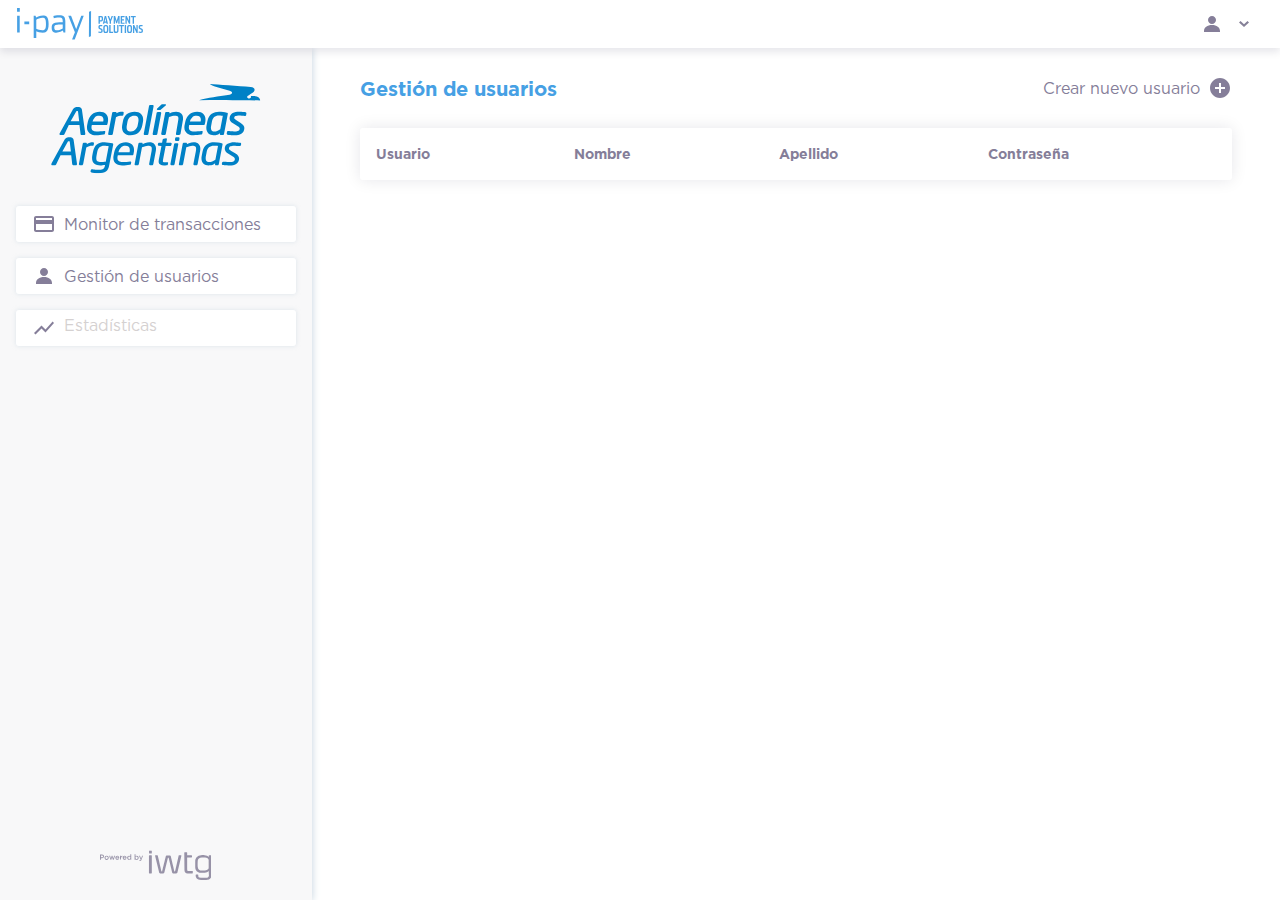
<file: ipay/servicios/usuarios.html>
<!DOCTYPE html>
<html lang="es">
<head>
	<link href="../imgs/favicon.png" rel="shortcut icon" type="image/x-icon" />
	<title>i-pay | Payment Solutions</title>
	<meta http-equiv="Content-Type" content="text/html, charset=utf-8">
	<meta name="viewport" content="width=device-width, initial-scale=1.0, maximum-scale=1.0, user-scalable=no" />
	<meta content="i-pay | Payment Solutions" name="title">
	<meta content="i-pay | Payment Solutions" name="description">
	<meta name="Generator" content="Coda 2.6.6">
	<meta name="Language" content="es">
	<meta name="Distribution" content="Global">
	<meta name="Robots" content="All">
	<link href="../css/style.css" rel="stylesheet" type="text/css" />
	<link href="../css/jquery-ui.css" rel="stylesheet" type="text/css" />
	<link href="../css/select2.css" rel="stylesheet" type="text/css" />
</head>

<body class="page-users">
	
<!-- modals -->
	<div class="overlay"></div>
	<!-- user-password -->
	<div class="modal" id="user-password">
		<div class="btn-close icon close small"></div>
		<div class="content">
			<header>
				<h3 class="fs-s fw-bold">Cambio de contraseña</h3>
			</header>
			<form method="post">
				<ul class="long">
					<li>
						<label>Contraseña actual</label>
						<input type="password" name="password-old" id="password-old" placeholder="************">
					</li>
					<li>
						<label>Nueva contraseña</label>
						<input type="password" name="password-new" id="password-new" placeholder="************">
					</li>
					<li>
						<label>Repetir nueva contraseña</label>
						<input type="password" name="repassword-new" id="repassword-new" placeholder="************">
					</li>
				</ul>
				<footer>				
					<a class="btn blue right" id="change-password">ACEPTAR</a>
					<a class="btn-close right btn ghost blue">CANCELAR</a>
				</footer>				
			</form>
		</div>
	</div>
	
	<!-- user-delete -->
	<div class="modal" id="user-delete">
		<div class="btn-close icon close small"></div>
		<div class="content">
			<header>
				<h3 class="fs-s fw-bold">Eliminar usuario</h3>
			</header>
			<p>Desea eliminar al usuario “<span id="delete-name"></span>” del sistema?</p>
			<footer>
				<a class="btn-close right btn ghost blue">CANCELAR</a>
				<a href="usuarios.html" class="btn blue right">ELIMINAR</a>
			</footer>
		</div>
	</div>
	
<div class="master-wrapper">
	<!-- header.master -->
	<header class="master">
		<img src="../imgs/logo.svg" width="128px" height="32px" class="logo left">
		<div class="user right">
			<div class="icon-wrapper">
				<span class="icon user"></span>
				<p class="fw-bold" id="user-info"></p>
				<span class="icon bullet-down"></span>
			</div>
			<ul class="dropdown">
				<li class="icon-wrapper btn-modal" data-modal="user-password"><span class="icon edit"></span>Cambiar contraseña</li>
				<li class="icon-wrapper"><a href="../index.html"><span class="icon logout"></span>Cerrar sesión</a></li>
			</ul>
		</div>
	</header>
	
	<!-- nav.master -->
	<nav class="master">
		<img src="../imgs/aa_logo.svg" width="212px" height="90px" class="aa-logo">
		<ul>
			<li><a href="monitor-transacciones.html" class="icon-wrapper"><span class="icon c-card"></span>Monitor de transacciones</a></li>
			<li><a href="usuarios.html" class="icon-wrapper"><span class="icon user"></span>Gestión de usuarios</a></li>
			<li><a href="#" data-toggle="tooltip" title="No disponible, contacte a IWTG"><span class="icon graph"></span><span style="color:#D5D1D1">Estadísticas</span></a></li>
		</ul>
		<a href="http://www.iwtg.com"><img src="../imgs/iwtg_powered.svg" height="30px" width="112px" class="iwtg-powered"></a>
	</nav>

	<!-- main -->
	<main>
		<h1 class="fw-bold fs-l blue">Gestión de usuarios</h1>
		<a href="usuarios-nuevo.html" class="right btn text">Crear nuevo usuario<span class="icon add right"></a>
		<section>
			<div class="table fs-s">
				<ul id="users-list">
					<li class="header fw-bold">
						<h4>Usuario</h4>
						<h4>Nombre</h4>
						<h4>Apellido</h4>
						<h4>Contraseña</h4>
					</li>
				</ul>
			</div>
		</section>
	</main>
	
</div>

</body>

<script src="../js/jquery-1.9.1.min.js" type="text/javascript"></script>
<script src="../js/jquery-ui.min.js" type="text/javascript"></script>
<script src="../js/select2.full.min.js" type="text/javascript"></script>
<script src="../js/main.js" type="text/javascript"></script>
<script src="../js/users-functions.js" type="text/javascript"></script>
<script src="../js/notify.min.js" type="text/javascript"></script>
<script src="../js/users-load.js" type="text/javascript"></script>

</html>
</file>
<file: ipay/css/style.css>
@charset "utf-8";
/* CSS Document */

/* ------- webfonts ------- */
@font-face{font-family:'gotham';src:url('fonts/GothamHTF-Bold.eot');src:local('☺'), url('fonts/GothamHTF-Bold.woff') format('woff'), url('fonts/GothamHTF-Bold.ttf') format('truetype'), url('fonts/GothamHTF-Bold.svg') format('svg');font-weight:700;font-style:normal}

@font-face{font-family:'gotham';src:url('fonts/GothamHTF-Book.eot');src:local('☺'), url('fonts/GothamHTF-Book.woff') format('woff'), url('fonts/GothamHTF-Book.ttf') format('truetype'), url('fonts/GothamHTF-Book.svg') format('svg');font-weight:500;font-style:normal}

/* ------- STYLES ------- */

/* GENERAL */

*{outline:none;margin:0;padding:0;font-family:'gotham';font-weight:500;color:#857e99;box-sizing:border-box;font-size:16px}
body{font-weight:normal;-webkit-font-smoothing: antialiased !important;font-smoothing: antialiased !important;}
body.swipe-opened{overflow:hidden !important;overflow-x:hidden;-webkit-overflow-scrolling:touch;}
i{font-style:normal}
h1, h2, h3, h4, p, a{font-weight:inherit;font-size:inherit;color:inherit}
img{display:block}
a{text-decoration:none;color:inherit;display:inline-table}
a span.hover{position:absolute;left:0;background-color:#f9f9f9;display:none;top:0;}
a:hover{cursor:pointer;}
a:hover span.hover{display:block;}
ul{list-style:none;}
.left{float:left}
.right:not(.bullet){float:right}

/* font */
.fw-bold{font-weight:700}
.fw-normal{font-weight:500}
.fs-xs{font-size:12px;line-height:16px}
.fs-s{font-size:14px;line-height:20px}
.fs-l{font-size:20px;line-height:32px}
.white{color:#FFF}
.blue{color:#46a0e4}
.midnight-blue{color:#868198}

/* buttons */
.btn{font-size:16px;border-radius:3px;padding:0 16px;line-height:36px;transition:all .3s ease;min-width:160px;text-align:center}
.btn.text{border-radius:0;padding:0;min-width:0;line-height:24px}
.btn:hover{color:#46a0e3}
.btn.ghost{border:1px solid;background-color:transparent!important;line-height:34px}
.btn.ghost.blue{color:#46a0e4;border-color:#46a0e4}
.btn.ghost.blue:hover{color:#FFF;background-color:#46a0e4!important}
.btn.ghost.white:hover{color:#46a0e4;background-color:#FFF!important}
.btn.blue{background-color:#46a0e4;color:#FFF}
.btn.blue:hover{background-color:#79b9e9}
.btn.blue.disabled{background-color:#c7e3f8}

.btn.cancel{margin:8px 8px 16px 0}

/* icons */
.icon-wrapper{display:table;padding:12px 0;line-height:24px}
.icon-wrapper:hover{color:#46a0e3}
.icon-wrapper:hover .icon, .btn:hover .icon{background-position:right center}
.selected .icon-wrapper{color:#46a0e3}
.selected .icon-wrapper .icon{background-position:right center}
.icon{display:block;float:left;width:24px;height:24px;background-repeat:no-repeat;background-size:auto 100%;background-position:left center;margin-right:8px}
.icon.small{width:16px;height:16px;margin-top:3px}
.fs-xs .icon.small{margin-top:0}
.icon.right{float:right;margin-right:0;margin-left:8px}
.icon.user{background-image:url('../imgs/icon_user.svg')}
.icon.edit{background-image:url('../imgs/icon_edit.svg')}
.icon.logout{background-image:url('../imgs/icon_logout.svg')}
.icon.bullet-down{background-image:url('../imgs/icon_bullet_down.svg')}
.icon.c-card{background-image:url('../imgs/icon_c_card.svg')}
.icon.graph{background-image:url('../imgs/icon_graph.svg')}
.icon.download{background-image:url('../imgs/icon_download.svg')}
.icon.success{background-image:url('../imgs/icon_success.svg')}
.icon.close{background-image:url('../imgs/icon_close.svg')}
.icon.error{background-image:url('../imgs/icon_error.svg')}
.icon.calendar{background-image:url('../imgs/icon_calendar.svg')}
.icon.add{background-image:url('../imgs/icon_add.svg')}
.icon.delete{background-image:url('../imgs/icon_delete.svg')}
.icon.info{background-image:url('../imgs/icon_info.svg')}
.icon.close.white{background-image:url('../imgs/icon_close_white.svg')}
.icon.ok{background-image:url('../imgs/icon_ok.svg')}

/* notification-master */
.notification-master{position:fixed;top:16px;right:-286px;border-radius:3px;width:280px;background-color:#00b288;padding:8px 48px 12px;z-index:99999;animation:notification 3s;}
.notification-master .icon{position:absolute}
.notification-master .icon.close{top:8px;right:8px;cursor:pointer}
.notification-master .icon.status{top:8px;left:8px}
.notification-master p{color:#FFF}
@keyframes notification{0%{right:-286px}15%{right:16px}100%{right:16px}}
@-webkit-keyframes notification{0%{right:-286px}15%{right:16px}100%{right:16px}}
@-moz-keyframes notification{0%{right:-286px}15%{right:16px}100%{right:16px}}
@-ms-keyframes notification{0%{right:-286px}15%{right:16px}100%{right:16px}}

/* tooltip */
.tooltip{position:relative;cursor:pointer}
.tooltip small{display:block;position:absolute;background-color:#554c70;color:#FFF !important;border-radius:2px;font-size:12px;white-space:nowrap;padding:0 8px;line-height:28px !important;top:-32px;left:50%;transform:translateX(-50%);-webkit-transform:translateX(-50%);-moz-transform:translateX(-50%);-ms-transform:translateX(-50%);opacity:0;visibility:hidden}
.tooltip:hover small{opacity:1;visibility:visible}

/* form */
:not(.page-index) label{font-size:14px;line-height:20px;display:block}
select{width:100%}
input{border:1px solid #bdb9c7;appearance:none;-webkit-appearance:none;color:#0c0033;background:transparent;width:100%;font-size:inherit;outline:none;border-radius:3px;font-weight:300;padding:8px;margin:8px 0 16px;font-size:14px;line-height:22px}
input:focus{border-color:#46a0e4}
input:not([type="submit"]):not(:focus):hover{border-color:#918aa2}
input[type="submit"]{display:inline-block;width:auto;opacity:1;border:none;cursor:pointer}
::-webkit-input-placeholder{color:#bdb9c7}
:-moz-placeholder{color:#bdb9c7;opacity:1}
::-moz-placeholder{color:#bdb9c7;opacity:1}
:-ms-input-placeholder{color:#bdb9c7}
::-ms-input-placeholder{color:#bdb9c7}
.wrong ::-webkit-input-placeholder{color:red}
.wrong :-moz-placeholder{color:red;opacity:1}
.wrong ::-moz-placeholder{color:red;opacity:1}
.wrong :-ms-input-placeholder{color:red}
.wrong ::-ms-input-placeholder{color:red}
main form{max-width:696px}
form ul{width:100%;display:table}
form ul.long{width:100%;max-width:380px}
form ul:not(.long) li{max-width:338px;width:calc(50% - 8px);float:left;margin-right:16px}
form ul:not(.long) li:nth-child(even){margin-right:0}
form ul:not(.long) li.dual .btn{width:100%;min-width:0;margin-top:28px;line-height:40px}
.datepicker{position:relative}
.datepicker input{padding-right:40px}
.datepicker .icon{position:absolute;right:8px;bottom:24px;margin:0}
.checkbox-wrapper{width:100%;display:table;margin:8px 0 16px}
.checkbox-wrapper input{visibility:hidden;opacity:0;display:none}
.checkbox-wrapper label{float:left;margin-right:8px;border:none;cursor:pointer;display:block;width:24px;height:24px;background-image:url('../imgs/checkbox.svg');background-position:left center;background-repeat:no-repeat;background-size:auto 100%;opacity:.6}
.checkbox-wrapper p{line-height:24px}
.checkbox-wrapper label:hover{opacity:1}
.checkbox-wrapper input:checked + label{background-position:right center;opacity:1}

/* modal */
.overlay{position:fixed;top:0;bottom:0;left:0;right:0;background-color:#000;z-index:99998;display:none;opacity:.6}
.modal{position:fixed;z-index:99999;display:none;transition:none;-webkit-transition:none;-moz-transition:none;-ms-transition:none;opacity:0;width:460px;background:#FFF;padding:0 40px;top:50%;overflow-x:hidden;overflow-y:auto;border-radius:10px;box-shadow: 0 1px 8px 0 #c2d1dd;transform:translate(-50%,-50%);-webkit-transform:translate(-50%,-50%);-moz-transform:translate(-50%,-50%);-ms-transform:translate(-50%,-50%);left:50%;max-height:calc(100vh - 100px)}
.modal.big{width:calc(100vw - 80px);max-width:1024px}
.modal.on{transition:opacity .4s linear;-webkit-transition:opacity .4s linear;-moz-transition:opacity .4s linear;-ms-transition:opacity .4s linear;opacity:1}
.modal .content{padding:40px 0;width:100%}
.modal header{width:100%;margin-bottom:16px}
.modal .btn-close.icon{position:absolute;right:20px;top:20px;margin:0}
.modal .btn-close.icon:hover{cursor:pointer;background-position:right center}
.modal p{margin-bottom:32px}
.modal footer{display:table;width:100%}
.modal footer .btn{margin:8px 0 0}
.modal footer .btn:not(:last-child){margin-left:8px}




.page-index{background-color:#f8f8f9}
.page-index main{width:460px;height:388px;border-radius:10px;background-color:#ffffff;box-shadow:0 1px 8px 0 #c2d1dd;position:absolute;left:calc(50% - 230px);top:calc(50% - 234px);padding:40px}
.page-index main .logo{margin-bottom:40px}
.page-index main .iwtg-powered{position:absolute;bottom:-104px;left:calc(50% - 77px)}

header.master{width:100%;height:48px;background-color:#FFF;box-shadow:0 4px 8px 0 rgba(12, 0, 51, 0.1);display:table;z-index:1;position:absolute;top:0;left:0}
header.master .logo{margin:8px 16px}
header.master > .user{display:table;margin-right:16px;position:relative;cursor:pointer}
header.master > .user .icon.bullet-down{margin-right:0}
header.master > .user p{line-height:24px;white-space:nowrap;float:left;margin-right:8px}
header.master > .user .dropdown{position:absolute;width:236px;top:48px;border-radius:3px;background-color:#fafafa;box-shadow:0 8px 16px 0 rgba(82, 97, 115, 0.18);padding:0 16px 0 8px;right:-16px;display:none}
header.master > .user:hover .dropdown{display:block}
header.master > .user .dropdown li{text-align:left}

nav.master{width:312px;height:calc(100vh - 48px);background-color:#f8f8f9;box-shadow:0 1px 8px 0 #c2d1dd;padding:16px;position:absolute;top:48px;left:0}
nav.master .aa-logo{margin:20px auto 32px}
nav.master ul li a{width:280px;height:36px;background-color:#ffffff;box-shadow:0 0 4px 0 rgba(194, 209, 221, 0.5);margin-bottom:16px;padding:6px 0 6px 16px;border-radius:3px}
nav.master ul li.selected a{box-shadow:0 0 8px 0 rgba(70, 160, 228, 0.76)}
nav.master .iwtg-powered{position:absolute;bottom:20px;left:calc(50% - 56px)}

body:not(.page-index) main{width:calc(100vw - 312px);height:calc(100vh - 48px);padding:24px 48px;overflow-y:auto;top:48px;left:312px;position:absolute}
main h1{display:inline-block}
main h1 + a.btn.text{line-height:32px}
main h1 + a.btn.text .icon{margin-top:4px}

section{width:100%;display:table;margin:24px 0;padding-bottom:8px;border-bottom:1px solid #c3bfcc}
section:last-of-type{border-bottom:0;padding:0}
section header.slave{display:table;width:100%;margin-bottom:16px}
section header.slave h2{line-height:24px}

.table{box-shadow:0 0 16px 0 rgba(12, 0, 51, 0.1);border-radius:3px;display:table;width:100%;overflow:hidden}
.table *{font-size:inherit;line-height:inherit}
.table ul li:not(.header) *{color:#1c0041;line-height:24px}
.modal .table ul li:not(.header) *{line-height:inherit}
.table ul li.btn-modal:hover, .table ul li.btn-href:hover{background-color:#f6f5f7;cursor:pointer}
.table ul{display:table;width:100%}
.table ul > li{display:table-row}
.table ul li > *{display:table-cell;padding:16px;border-bottom:1px solid #526173}
.table ul > li:last-of-type > *{border:none}
.table ul li .error{color:#ff7c00}
.table ul li .actions{display:flex}
.table ul li .actions :first-child{margin-right:8px}
.table ul li .actions .icon{opacity:0;visibility:hidden}
.table ul li:hover .actions .icon{opacity:1;visibility:visible}
.table ul li .actions .icon:hover{background-position:right center}
.modal .table ul li .icon-wrapper{min-width:220px}
</file>
<file: ipay/css/select2.css>
.select2-container {
  box-sizing: border-box;
  display: inline-block;
  margin: 8px 0 16px;
  position: relative;
  vertical-align: middle; }
  .select2-container .select2-selection--single {
    box-sizing: border-box;
    cursor: pointer;
    display: block;
    height: 40px;
    user-select: none;
    -webkit-user-select: none; }
    .select2-container .select2-selection--single .select2-selection__rendered {
      display: block;
      padding-left: 8px;
      padding-right: 24px;
      overflow: hidden;
      text-overflow: ellipsis;
      white-space: nowrap; }
    .select2-container .select2-selection--single .select2-selection__clear {
      position: relative; }
  .select2-container[dir="rtl"] .select2-selection--single .select2-selection__rendered {
    padding-right: 8px;
    padding-left: 20px; }
  .select2-container .select2-selection--multiple {
    box-sizing: border-box;
    cursor: pointer;
    display: block;
    min-height: 40px;
    user-select: none;
    -webkit-user-select: none; }
    .select2-container .select2-selection--multiple .select2-selection__rendered {
      display: inline-block;
      overflow: hidden;
      padding-left: 8px;
      text-overflow: ellipsis;
      white-space: nowrap; }
  .select2-container .select2-search--inline {
    float: left;
    max-width: none;
    width: 100%;
    margin: 0;
    padding-right: 32px;
    background-image: url('../imgs/icon_bullet_down.svg');
    background-repeat: no-repeat;
    background-size: auto 24px;
    background-position: calc(100% + 24px) 0% }
    .select2-container .select2-search--inline .select2-search__field {
      box-sizing: border-box;
      border: none;
      font-size: 100%;
      margin: 0;
      padding: 0;
      width: 100%!important }
      .select2-container .select2-search--inline .select2-search__field::-webkit-search-cancel-button {
        -webkit-appearance: none; }

.select2-dropdown {
  background-color: white;
  border-radius: 3px;
  box-sizing: border-box;
  display: block;
  position: absolute;
  left: -100000px;
  width: 100%;
  z-index: 1051;
  margin-top:-8px;
  box-shadow: 0 8px 16px 0 rgba(12, 0, 51, 0.1) }

.select2-results {
  display: block; }

.select2-results__options {
  list-style: none;
  margin: 0;
  padding: 4px; }

.select2-results__option {
  padding: 8px;
  user-select: none;
  -webkit-user-select: none;
  line-height: 24px;
  color: #0c0033 }
  .select2-results__option[aria-selected] {
    cursor: pointer; }

.select2-container--open .select2-dropdown {
  left: 0; }

.select2-container--open .select2-dropdown--above {
  border-bottom: none;
  border-bottom-left-radius: 0;
  border-bottom-right-radius: 0; }

.select2-container--open .select2-dropdown--below {
  border: none;
  border-radius: 3px;
  box-shadow: 0 8px 16px 0 rgba(12, 0, 51, 0.1) }

.select2-search--dropdown {
  display: block;
  padding: 8px;
  position: relative }
  .select2-search--dropdown:after {
	  content: "";
	  position: absolute;
	  display: block;
	  background-position: center;
	  background-size: auto 100%;
	  background-repeat: no-repeat;
	  background-image: url('../imgs/icon_search.svg');
	  width: 24px;
	  height: 24px;
	  top: 16px;
	  right: 16px;
	  opacity: .25
  }
  .select2-search--dropdown .select2-search__field {
    padding: 8px 40px 8px 8px;
    width: 100%;
    box-sizing: border-box;
    margin: 0;
    line-height: 22px }
    .select2-search--dropdown .select2-search__field::-webkit-search-cancel-button {
      -webkit-appearance: none; }
  .select2-search--dropdown.select2-search--hide {
    display: none; }

.select2-close-mask {
  border: 0;
  margin: 0;
  padding: 0;
  display: block;
  position: fixed;
  left: 0;
  top: 0;
  min-height: 100%;
  min-width: 100%;
  height: auto;
  width: auto;
  opacity: 0;
  z-index: 99;
  background-color: #fff;
  filter: alpha(opacity=0); }

.select2-hidden-accessible {
  border: 0 !important;
  clip: rect(0 0 0 0) !important;
  -webkit-clip-path: inset(50%) !important;
  clip-path: inset(50%) !important;
  height: 1px !important;
  overflow: hidden !important;
  padding: 0 !important;
  position: absolute !important;
  width: 1px !important;
  white-space: nowrap !important; }

.select2-container--default .select2-selection--single {
  background-color: #fff;
  border: 1px solid #bdb9c7;
  border-radius: 3px; }
  .select2-container--default .select2-selection--single .select2-selection__rendered {
    color: #0c0033;
    line-height: 38px; }
  .select2-container--default .select2-selection--single .select2-selection__clear {
    cursor: pointer;
    float: right;
    font-weight: bold; }
  .select2-container--default .select2-selection--single .select2-selection__placeholder {
    color: #bdb9c7; }
  .select2-container--default .select2-selection--single .select2-selection__arrow {
    height: 38px;
    position: absolute;
    top: 1px;
    right: 1px;
    width: 24px; }
    .select2-container--default .select2-selection--single .select2-selection__arrow b {
      width:24px;
      height:24px;
      background-position:left center;
      background-repeat:no-repeat;
      background-size:auto 100%;
      background-image:url('../imgs/icon_bullet_down.svg');
      display:block;
      position:absolute;
      top:calc(50% - 12px)}

.select2-container--default[dir="rtl"] .select2-selection--single .select2-selection__clear {
  float: left; }

.select2-container--default[dir="rtl"] .select2-selection--single .select2-selection__arrow {
  left: 1px;
  right: auto; }

.select2-container--default.select2-container--disabled .select2-selection--single {
  background-color: #eee;
  cursor: default; }
  .select2-container--default.select2-container--disabled .select2-selection--single .select2-selection__clear {
    display: none; }

.select2-container--default.select2-container--open .select2-selection--single .select2-selection__arrow b {
  border-color: transparent transparent #888 transparent;
  border-width: 0 4px 5px 4px; }

.select2-container--default .select2-selection--multiple {
  background-color: white;
  border: 1px solid #aaa;
  border-radius: 3px;
  cursor: text; }
  .select2-container--default .select2-selection--multiple .select2-selection__rendered {
    box-sizing: border-box;
    list-style: none;
    margin: 0;
    padding: 8px 8px 5px 8px;
    width: 100%; }
    .select2-container--default .select2-selection--multiple .select2-selection__rendered li {
      list-style: none; }
  .select2-container--default .select2-selection--multiple .select2-selection__placeholder {
    color: #0c0033;
    margin-top: 5px;
    float: left; }
  .select2-container--default .select2-selection--multiple .select2-selection__clear {
    cursor: pointer;
    float: right;
    font-weight: bold;
    margin-top: 5px;
    margin-right: 10px; }
  .select2-container--default .select2-selection--multiple .select2-selection__choice {
    background-color: #4d5a70;
    border: 0;
    border-radius: 12px;
    cursor: default;
    float: left;
    margin-right: 8px;
    margin-bottom: 8px;
    padding: 0 12px 2px 12px;
    width: auto;
    color: #FFF;
    font-size: 12px;
    line-height: 22px; }
  .select2-container--default .select2-selection--multiple .select2-selection__choice__remove {
    color: #FFF;
    cursor: pointer;
    display: inline-block;
    margin-left: 8px;
    float: right;
    line-height: 20px;
    font-size: 12px; }

.select2-container--default[dir="rtl"] .select2-selection--multiple .select2-selection__choice, .select2-container--default[dir="rtl"] .select2-selection--multiple .select2-selection__placeholder, .select2-container--default[dir="rtl"] .select2-selection--multiple .select2-search--inline {
  float: right; }

.select2-container--default[dir="rtl"] .select2-selection--multiple .select2-selection__choice {
  margin-left: 5px;
  margin-right: auto; }

.select2-container--default[dir="rtl"] .select2-selection--multiple .select2-selection__choice__remove {
  margin-left: 2px;
  margin-right: auto; }

.select2-container--default.select2-container--focus .select2-selection--multiple {
  border: solid #46a0e4 1px;
  outline: 0; }

.select2-container--default.select2-container--disabled .select2-selection--multiple {
  background-color: #eee;
  cursor: default; }

.select2-container--default.select2-container--disabled .select2-selection__choice__remove {
  display: none; }

.select2-container--default.select2-container--open.select2-container--above .select2-selection--single, .select2-container--default.select2-container--open.select2-container--above .select2-selection--multiple {
  border-top-left-radius: 0;
  border-top-right-radius: 0; }

.select2-container--default .select2-search--dropdown .select2-search__field {
  border: 1px solid #bdb9c7; }
.select2-container--default .select2-search--dropdown .select2-search__field:focus {
  border: 1px solid #46a0e3; color:#0c0033 }

.select2-container--default .select2-search--inline .select2-search__field {
  background: transparent;
  border: none;
  outline: 0;
  box-shadow: none;
  -webkit-appearance: textfield; }

.select2-container--default .select2-results > .select2-results__options {
  max-height: 200px;
  overflow-y: auto; }

.select2-container--default .select2-results__option[role=group] {
  padding: 0; }

.select2-container--default .select2-results__option[aria-disabled=true] {
  color: #999; }

.select2-container--default .select2-results__option[aria-selected=true] {
  background-color: #f6f5f7; color:#0c0033 }

.select2-container--default .select2-results__option .select2-results__option {
  padding-left: 1em; }
  .select2-container--default .select2-results__option .select2-results__option .select2-results__group {
    padding-left: 0; }
  .select2-container--default .select2-results__option .select2-results__option .select2-results__option {
    margin-left: -1em;
    padding-left: 2em; }
    .select2-container--default .select2-results__option .select2-results__option .select2-results__option .select2-results__option {
      margin-left: -2em;
      padding-left: 3em; }
      .select2-container--default .select2-results__option .select2-results__option .select2-results__option .select2-results__option .select2-results__option {
        margin-left: -3em;
        padding-left: 4em; }
        .select2-container--default .select2-results__option .select2-results__option .select2-results__option .select2-results__option .select2-results__option .select2-results__option {
          margin-left: -4em;
          padding-left: 5em; }
          .select2-container--default .select2-results__option .select2-results__option .select2-results__option .select2-results__option .select2-results__option .select2-results__option .select2-results__option {
            margin-left: -5em;
            padding-left: 6em; }

.select2-container--default .select2-results__option--highlighted[aria-selected] {
  background-color: #f6f5f7;
  color: #000  }

.select2-container--default .select2-results__group {
  cursor: default;
  display: block;
  padding: 6px; }

.select2-container--classic .select2-selection--single {
  background-color: #f7f7f7;
  border: 1px solid #aaa;
  border-radius: 3px;
  outline: 0;
  background-image: -webkit-linear-gradient(top, white 50%, #eeeeee 100%);
  background-image: -o-linear-gradient(top, white 50%, #eeeeee 100%);
  background-image: linear-gradient(to bottom, white 50%, #eeeeee 100%);
  background-repeat: repeat-x;
  filter: progid:DXImageTransform.Microsoft.gradient(startColorstr='#FFFFFFFF', endColorstr='#FFEEEEEE', GradientType=0); }
  .select2-container--classic .select2-selection--single:focus {
    border: 1px solid #46a0e3; }
  .select2-container--classic .select2-selection--single .select2-selection__rendered {
    color: #444;
    line-height: 38px; }
  .select2-container--classic .select2-selection--single .select2-selection__clear {
    cursor: pointer;
    float: right;
    font-weight: bold;
    margin-right: 10px; }
  .select2-container--classic .select2-selection--single .select2-selection__placeholder {
    color: #999; }
  .select2-container--classic .select2-selection--single .select2-selection__arrow {
    background-color: #ddd;
    border: none;
    border-left: 1px solid #aaa;
    border-top-right-radius: 4px;
    border-bottom-right-radius: 4px;
    height: 26px;
    position: absolute;
    top: 1px;
    right: 1px;
    width: 20px;
    background-image: -webkit-linear-gradient(top, #eeeeee 50%, #cccccc 100%);
    background-image: -o-linear-gradient(top, #eeeeee 50%, #cccccc 100%);
    background-image: linear-gradient(to bottom, #eeeeee 50%, #cccccc 100%);
    background-repeat: repeat-x;
    filter: progid:DXImageTransform.Microsoft.gradient(startColorstr='#FFEEEEEE', endColorstr='#FFCCCCCC', GradientType=0); }
    .select2-container--classic .select2-selection--single .select2-selection__arrow b {
      border-color: #888 transparent transparent transparent;
      border-style: solid;
      border-width: 5px 4px 0 4px;
      height: 0;
      left: 50%;
      margin-left: -4px;
      margin-top: -2px;
      position: absolute;
      top: 50%;
      width: 0; }

.select2-container--classic[dir="rtl"] .select2-selection--single .select2-selection__clear {
  float: left; }

.select2-container--classic[dir="rtl"] .select2-selection--single .select2-selection__arrow {
  border: none;
  border-right: 1px solid #aaa;
  border-radius: 0;
  border-top-left-radius: 4px;
  border-bottom-left-radius: 4px;
  left: 1px;
  right: auto; }

.select2-container--classic.select2-container--open .select2-selection--single {
  border: 1px solid #5897fb; }
  .select2-container--classic.select2-container--open .select2-selection--single .select2-selection__arrow {
    background: transparent;
    border: none; }
    .select2-container--classic.select2-container--open .select2-selection--single .select2-selection__arrow b {
      border-color: transparent transparent #888 transparent;
      border-width: 0 4px 5px 4px; }

.select2-container--classic.select2-container--open.select2-container--above .select2-selection--single {
  border-top: none;
  border-top-left-radius: 0;
  border-top-right-radius: 0;
  background-image: -webkit-linear-gradient(top, white 0%, #eeeeee 50%);
  background-image: -o-linear-gradient(top, white 0%, #eeeeee 50%);
  background-image: linear-gradient(to bottom, white 0%, #eeeeee 50%);
  background-repeat: repeat-x;
  filter: progid:DXImageTransform.Microsoft.gradient(startColorstr='#FFFFFFFF', endColorstr='#FFEEEEEE', GradientType=0); }

.select2-container--classic.select2-container--open.select2-container--below .select2-selection--single {
  border-bottom: none;
  border-bottom-left-radius: 0;
  border-bottom-right-radius: 0;
  background-image: -webkit-linear-gradient(top, #eeeeee 50%, white 100%);
  background-image: -o-linear-gradient(top, #eeeeee 50%, white 100%);
  background-image: linear-gradient(to bottom, #eeeeee 50%, white 100%);
  background-repeat: repeat-x;
  filter: progid:DXImageTransform.Microsoft.gradient(startColorstr='#FFEEEEEE', endColorstr='#FFFFFFFF', GradientType=0); }

.select2-container--classic .select2-selection--multiple {
  background-color: white;
  border: 1px solid #aaa;
  border-radius: 3px;
  cursor: text;
  outline: 0; }
  .select2-container--classic .select2-selection--multiple:focus {
    border: 1px solid #5897fb; }
  .select2-container--classic .select2-selection--multiple .select2-selection__rendered {
    list-style: none;
    margin: 0;
    padding: 0 5px; }
  .select2-container--classic .select2-selection--multiple .select2-selection__clear {
    display: none; }
  .select2-container--classic .select2-selection--multiple .select2-selection__choice {
    background-color: #e4e4e4;
    border: 1px solid #aaa;
    border-radius: 3px;
    cursor: default;
    float: left;
    margin-right: 5px;
    margin-top: 5px;
    padding: 0 5px; }
  .select2-container--classic .select2-selection--multiple .select2-selection__choice__remove {
    color: #888;
    cursor: pointer;
    display: inline-block;
    font-weight: bold;
    margin-right: 2px; }
    .select2-container--classic .select2-selection--multiple .select2-selection__choice__remove:hover {
      color: #555; }

.select2-container--classic[dir="rtl"] .select2-selection--multiple .select2-selection__choice {
  float: right;
  margin-left: 5px;
  margin-right: auto; }

.select2-container--classic[dir="rtl"] .select2-selection--multiple .select2-selection__choice__remove {
  margin-left: 2px;
  margin-right: auto; }

.select2-container--classic.select2-container--open .select2-selection--multiple {
  border: 1px solid #5897fb; }

.select2-container--classic.select2-container--open.select2-container--above .select2-selection--multiple {
  border-top: none;
  border-top-left-radius: 0;
  border-top-right-radius: 0; }

.select2-container--classic.select2-container--open.select2-container--below .select2-selection--multiple {
  border-bottom: none;
  border-bottom-left-radius: 0;
  border-bottom-right-radius: 0; }

.select2-container--classic .select2-search--dropdown .select2-search__field {
  border: 1px solid #aaa;
  outline: 0; }

.select2-container--classic .select2-search--inline .select2-search__field {
  outline: 0;
  box-shadow: none; }

.select2-container--classic .select2-dropdown {
  background-color: white;
  border: 1px solid transparent; }

.select2-container--classic .select2-dropdown--above {
  border-bottom: none; }

.select2-container--classic .select2-dropdown--below {
  border-top: none; }

.select2-container--classic .select2-results > .select2-results__options {
  max-height: 200px;
  overflow-y: auto; }

.select2-container--classic .select2-results__option[role=group] {
  padding: 0; }

.select2-container--classic .select2-results__option[aria-disabled=true] {
  color: #c3bfcc; }

.select2-container--classic .select2-results__option--highlighted[aria-selected] {
  background-color: #f6f5f7;
  color: #000; }

.select2-container--classic .select2-results__group {
  cursor: default;
  display: block;
  padding: 6px; }

.select2-container--classic.select2-container--open .select2-dropdown {
  border-color: #5897fb; }
</file>
